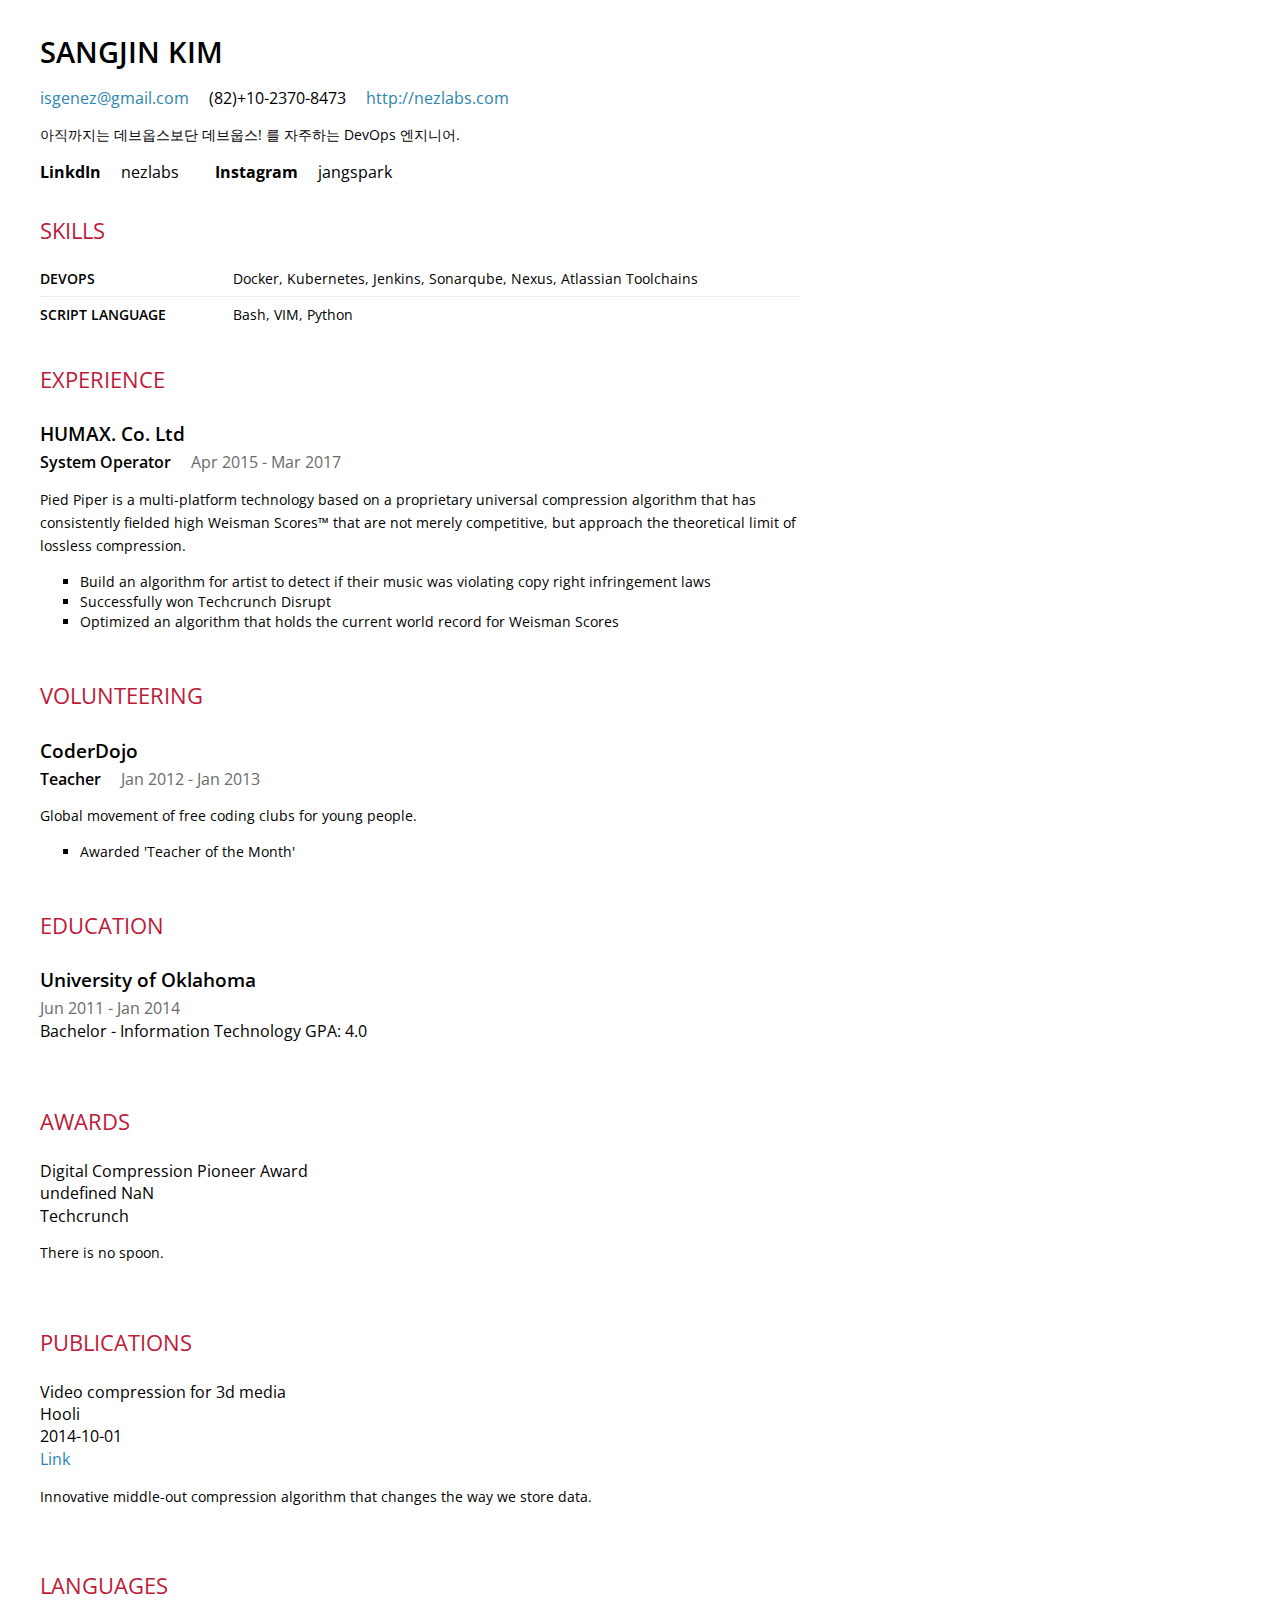
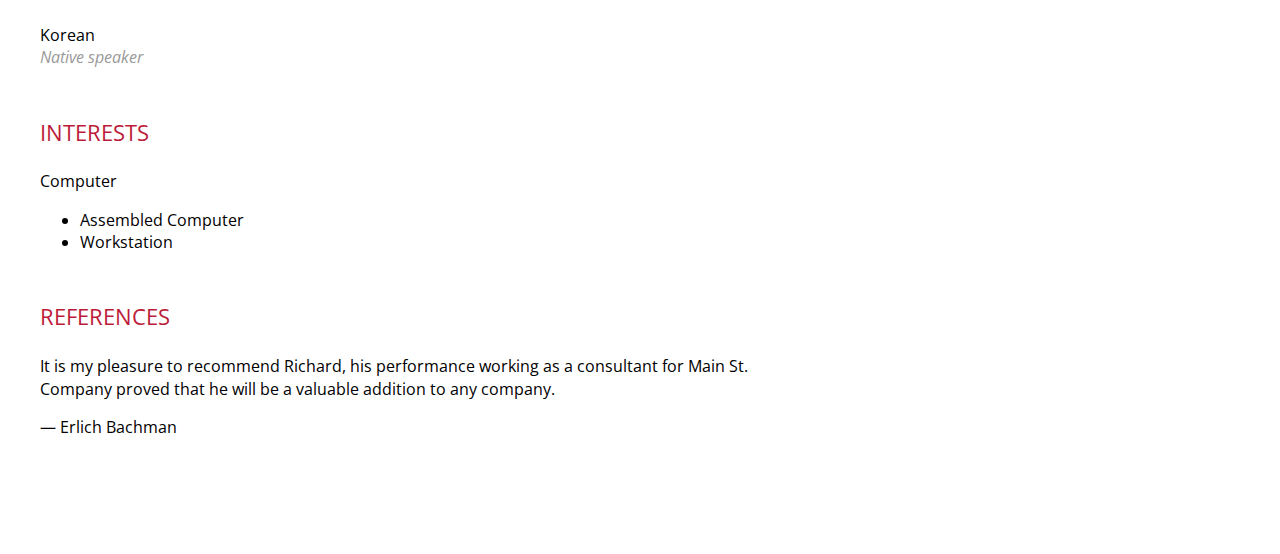
<file: resume_short.html>
<!doctype html>
<html>
	<head>
	
	<meta charset="utf-8">
	<meta name="viewport" content="width=device-width, user-scalable=no, minimal-ui">
	
	<title>SANGJIN KIM</title>

	<style>
	body {
	background: #fff;
	font: 16px 'Open Sans', Helvetica, Arial, sans-serif;
	line-height: 1.4;
	margin: 0 0;
	margin-bottom: 100px;
}
em {
	color: #999;
}
p {
	line-height: 1.6;
	font-size: 90%;
}

a {
	color: #2C85B1;
	text-decoration: none;
	font-weight: 400;
}
ul {
	margin-bottom: 0;
}
section {
	margin: 1em 0 2em;
}
blockquote {
	margin: 0;
	margin-bottom: 1em;
}
#resume {
	margin: 2em 2em 2em 2.5em;
	max-width: 760px;
}

/* Resume heading */
.heading header { 

}

.heading header h1 {
	font-size: 180%;
	margin: 0.5em 0;
	font-weight: 600;
}

.heading header h2 {
	font-size: 140%;
	margin: 0;
	font-weight: 400;
}

.heading header .contact .detail {
	margin: 0 1em 0 0;
}

.profile {
	display: inline-block;
	margin: 0 1em 0 0;
}

.profile strong,
.profile span {
	display: inline-block;
	margin: 0 1em 0 0;
}
/* section / line breaks */
section h2 {
	font-size: 140%;
	margin: 0 0 1em;
	text-transform: uppercase;
	color: #BC1B39;
	font-weight: 400;
}

/* Experience items */
.item {
	margin: 0 0 1em;
	padding: 0 0 1em;
	border-bottom: 1px solid #F2EBEC;
}

.item:last-child {
	border-bottom: none;
}


.item header h3 {
	margin: 0.2em 1em 0.2em 0;
	display: inline-block;
	font-weight: 600;
}

.item header a {
	display: inline-block;
}

.item .position {
	font-weight: 600;
	font-size: 100%;
	margin: 0.2em 1em 0.2em 0;
}

.item .startDate,
.item .endDate {
	color: #6B6B6B;
}

.item .highlights {
	list-style: square;
	font-size: 90%;
}

/* skills */
#skills .item {
	margin: 0.5em 0;
	padding: 0 0 0.5em;
	font-size: 90%;
}

#skills .item .name {
	font-weight: 600;
	display: inline-block;
	text-transform: uppercase;
	margin: 0 1em 0 0;
	width: 23%;
	vertical-align: top;
}

#skills .item .keywords {
	display: inline-block;
	width: 70%;
	vertical-align: top;
}

/* education */
#education .item {
	display: inline-block;
	vertical-align: top;
	width: 49.5%;
	border-bottom: 0;
}



	</style>
	<style media="print">
		body { font-size: 12px; }
	</style>

	<link href='http://fonts.googleapis.com/css?family=Open+Sans:400,600,700,300' rel='stylesheet' type='text/css'>
	
	</head>
	<body>
	
	<div id="resume">

	<section class="heading">
		<header>
			<h1>SANGJIN KIM</h1>
			<div class="contact">
				<span class="detail">
					<a href="mailto:isgenez@gmail.com">isgenez@gmail.com</a>
				</span>
				<span class="detail">
					(82)+10-2370-8473
				</span>
				<span class="detail">
					<a href="http://nezlabs.com">http://nezlabs.com</a>
				</span>
			</div>
		</header>


		<p><p>아직까지는 데브옵스보단 데브웁스! 를 자주하는 DevOps 엔지니어.</p></p>

			<div class="profile">
				<strong class="network">
					LinkdIn
				</strong>
				<span class="username">
					nezlabs
				</span>
			</div>
			<div class="profile">
				<strong class="network">
					Instagram
				</strong>
				<span class="username">
					jangspark
				</span>
			</div>

	</section>

	<section id="skills">
		<h2>Skills</h2>
		<div class="item">
			<div class="name">
				DevOps
			</div>
			<div class="keywords">
					Docker,
					Kubernetes,
					Jenkins,
					Sonarqube,
					Nexus,
					Atlassian Toolchains
			</div>
		</div>
		<div class="item">
			<div class="name">
				Script Language
			</div>
			<div class="keywords">
					Bash,
					VIM,
					Python
			</div>
		</div>
	</section>

	<section class="experience">
		<h2>Experience</h2>
		<section class="item">
			<header>
					<h3 class="name">HUMAX. Co. Ltd</h3>
			</header>
			<span class="position">
				System Operator
			</span>

			<span class="startDate">
				Apr 2015
			</span>
			<span class="endDate">
				- Mar 2017
			</span>

			<div class="summary">
				<p><p>Pied Piper is a multi-platform technology based on a proprietary universal compression algorithm that has consistently fielded high Weisman Scores™ that are not merely competitive, but approach the theoretical limit of lossless compression.</p></p>
			</div>
			<ul class="highlights">
				<li>Build an algorithm for artist to detect if their music was violating copy right infringement laws</li>
				<li>Successfully won Techcrunch Disrupt</li>
				<li>Optimized an algorithm that holds the current world record for Weisman Scores</li>
			</ul>
		</section>
	</section>

	<section class="experience">
		<h2>Volunteering</h2>
		<div class="item">
			<header>
					<h3 class="name">CoderDojo</h3>
			</header>
			<span class="position">
				Teacher
			</span>

			<span class="startDate">
				Jan 2012
			</span>
			<span class="endDate">
				- Jan 2013
			</span>

			<div class="summary">
				<p>Global movement of free coding clubs for young people.</p>
			</div>
			<ul class="highlights">
				<li>Awarded &#x27;Teacher of the Month&#x27;</li>
			</ul>
		</div>
	</section>
	
	<section id="education">
		<h2>Education</h2>
		<div class="item">
			<header>
					<h3 class="name">University of Oklahoma</h3>
			</header>

			<div class="dates">
				<span class="startDate">
					Jun 2011
				</span>
				<span class="endDate">
					- Jan 2014
				</span>
			</div>

			<div class="qualification">
				<span class="studyType">
					Bachelor
				</span>

				<span class="area">
					- Information Technology
				</span>

				<span class="gpa">
					GPA: 4.0
				</span>
			</div>

		</div>
	</section>
	
	<section id="awards">
		<h2>Awards</h2>
		<div class="item">
			<div class="title">
				Digital Compression Pioneer Award
			</div>
			<div class="date">
				undefined NaN
			</div>
			<div class="awarder">
				Techcrunch
			</div>
			<div class="summary">
				<p>There is no spoon.</p>
			</div>
		</div>
	</section>
	
	<section id="publications">
		<h2>Publications</h2>
		<div class="item">
			<div class="name">
				Video compression for 3d media
			</div>
			<div class="publisher">
				Hooli
			</div>
			<div class="releaseDate">
				2014-10-01
			</div>
			<div class="website">
				<a href="http://en.wikipedia.org/wiki/Silicon_Valley_(TV_series)">Link</a>
			</div>
			<div class="summary">
				<p>Innovative middle-out compression algorithm that changes the way we store data.</p>
			</div>
		</div>
	</section>

	<section id="languages">
		<h2>Languages</h2>
		<div class="item">
			<div class="language">
				Korean
			</div>
			<div class="fluency">
				<em>Native speaker</em>
			</div>
		</div>
	</section>

	<section id="interests">
		<h2>Interests</h2>
		<div class="item">
			<div class="name">
				Computer
			</div>
			<ul class="keywords">
				<li>Assembled Computer</li>
				<li>Workstation</li>
			</ul>
		</div>
	</section>
	
	<section id="references">
		<h2>References</h2>
		<div class="item">
			<blockquote class="reference">
				It is my pleasure to recommend Richard, his performance working as a consultant for Main St. Company proved that he will be a valuable addition to any company.
			</blockquote>
			<div class="name">
				— Erlich Bachman
			</div>
		</div>
	</section>
	
	</div>
	
	</body>
</html>
</file>
